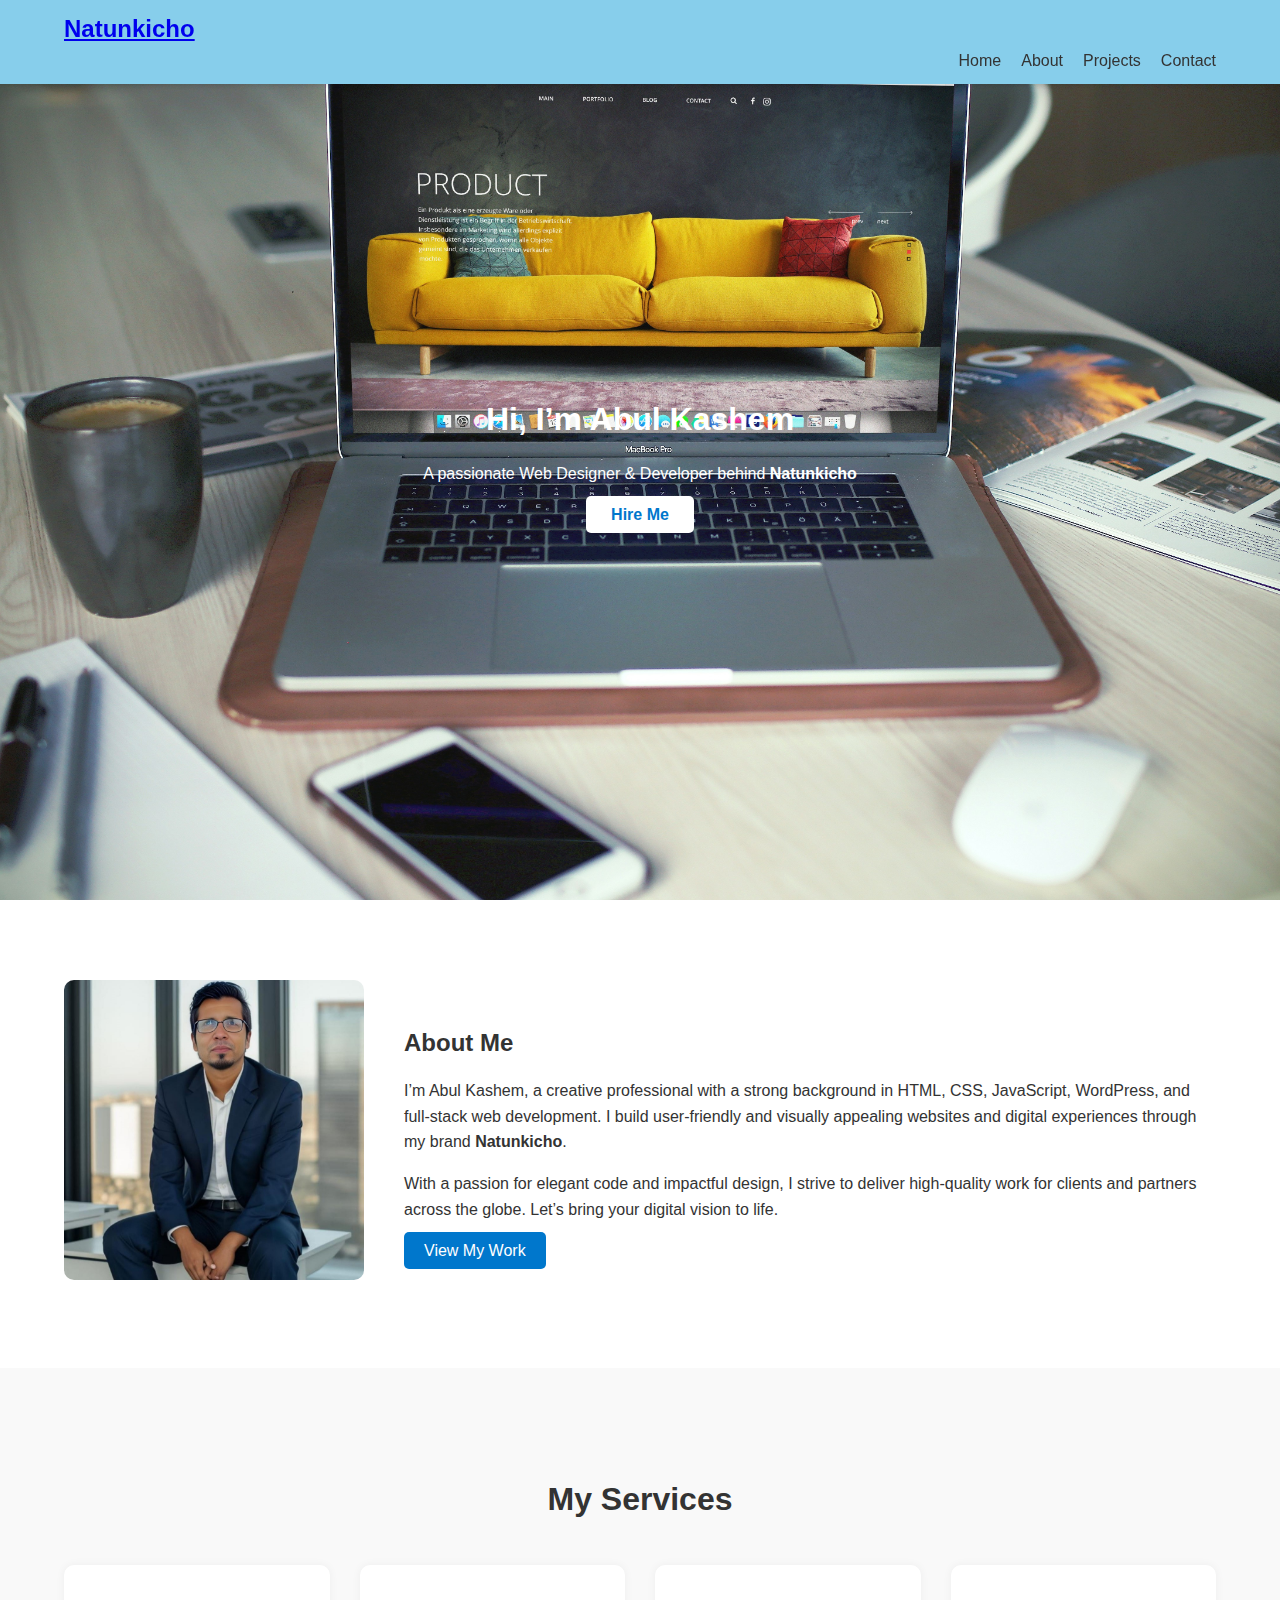
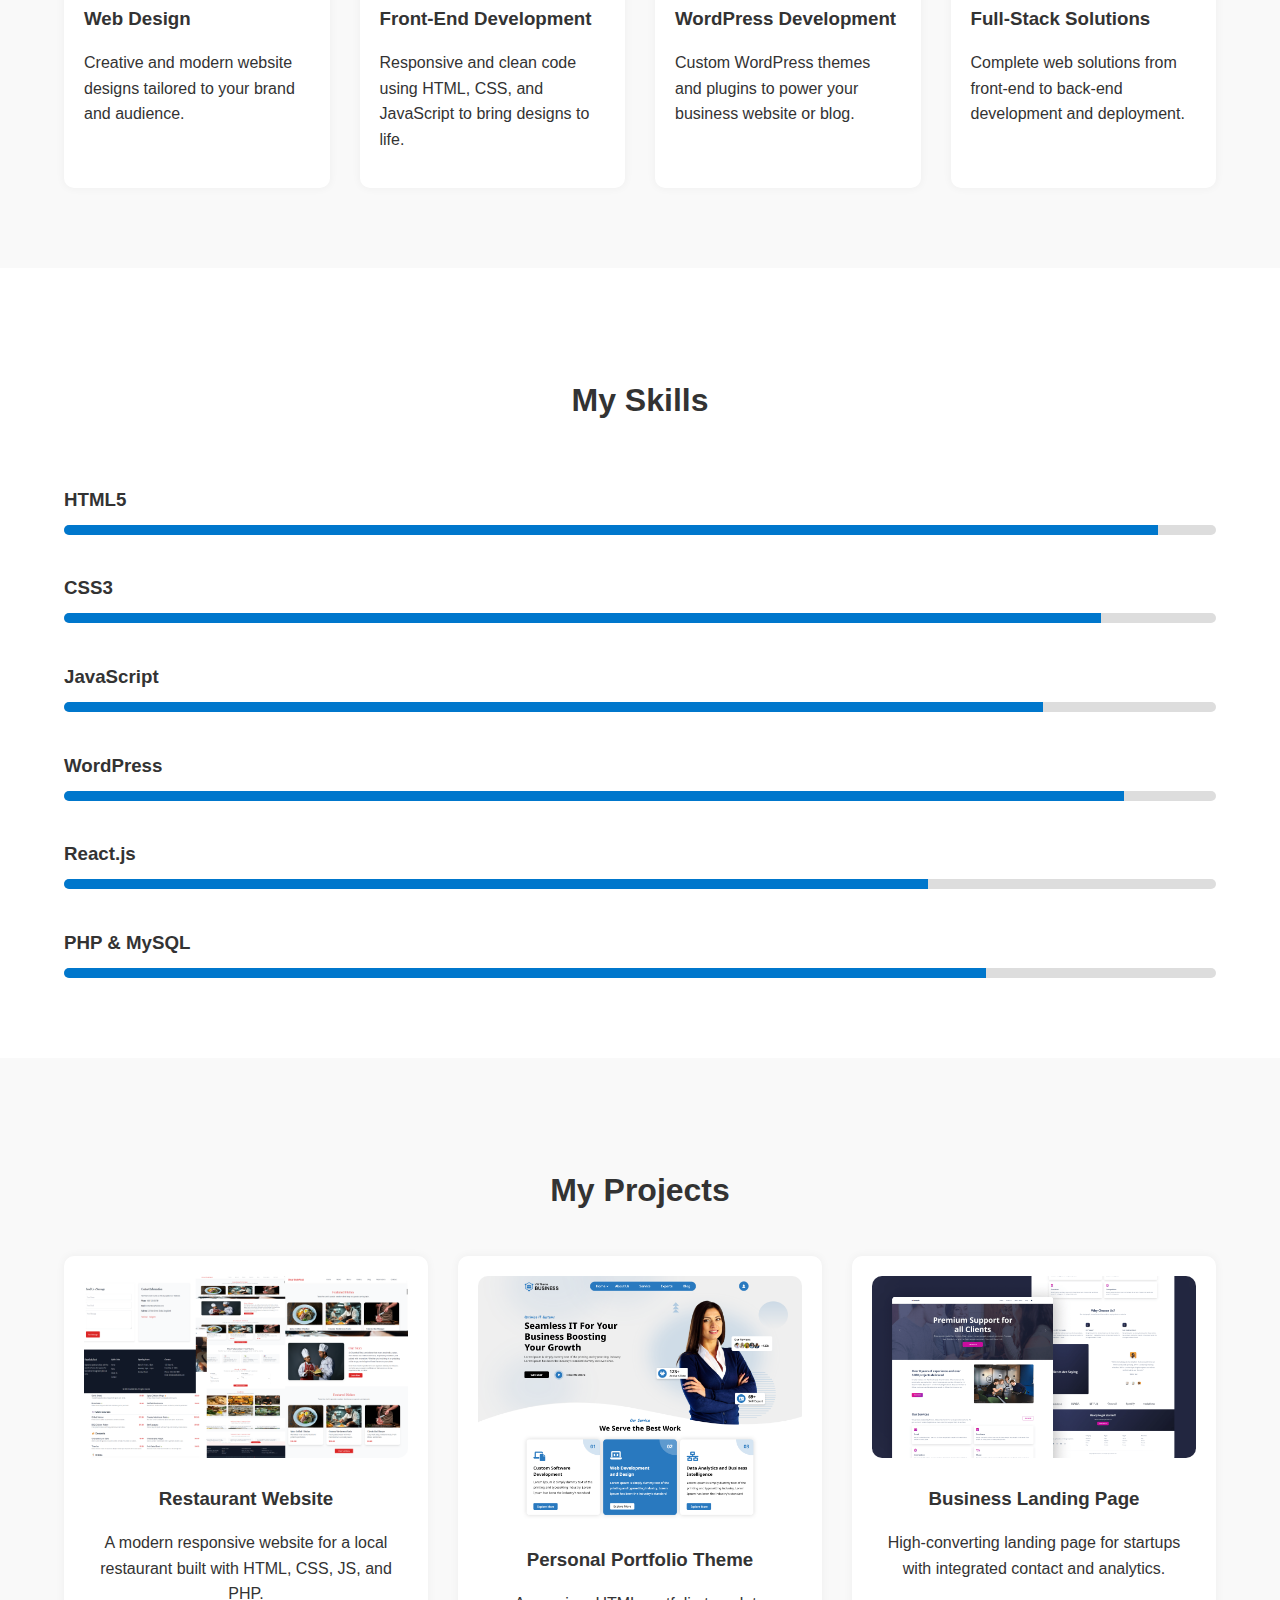
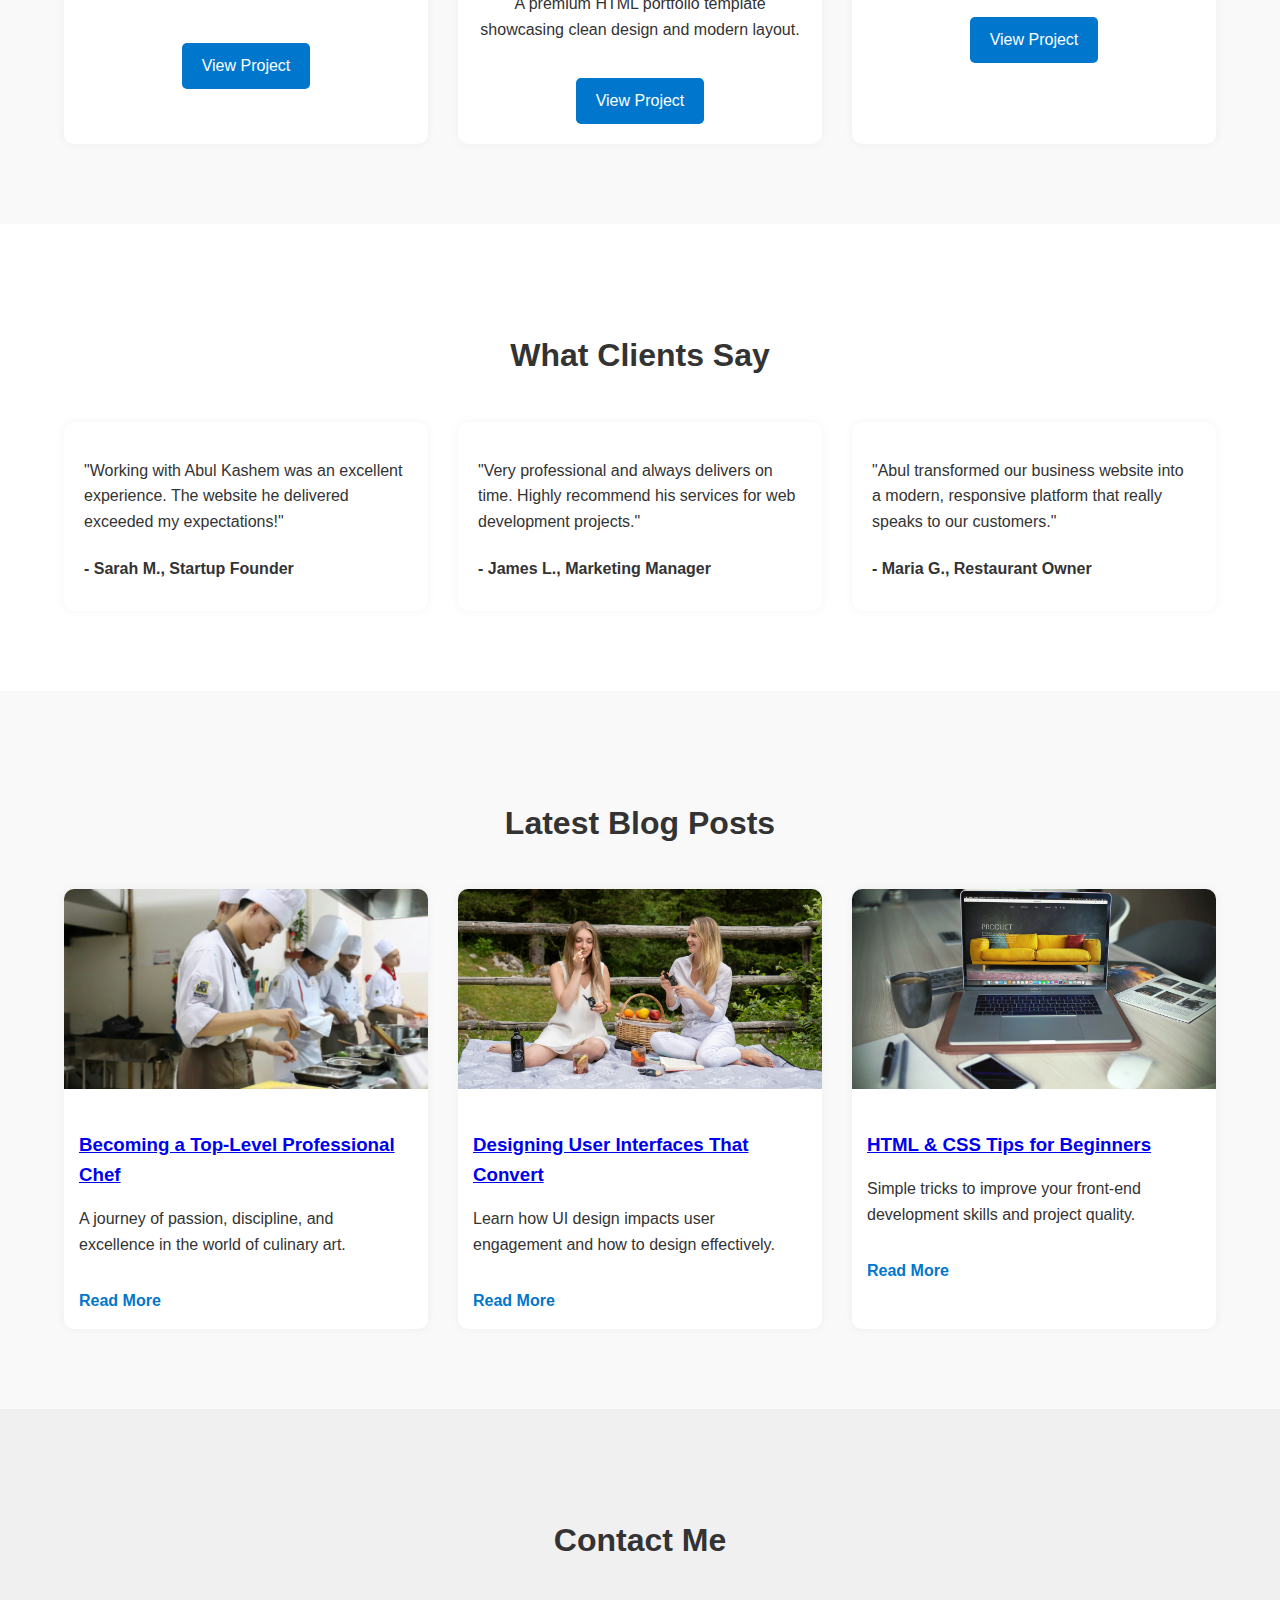
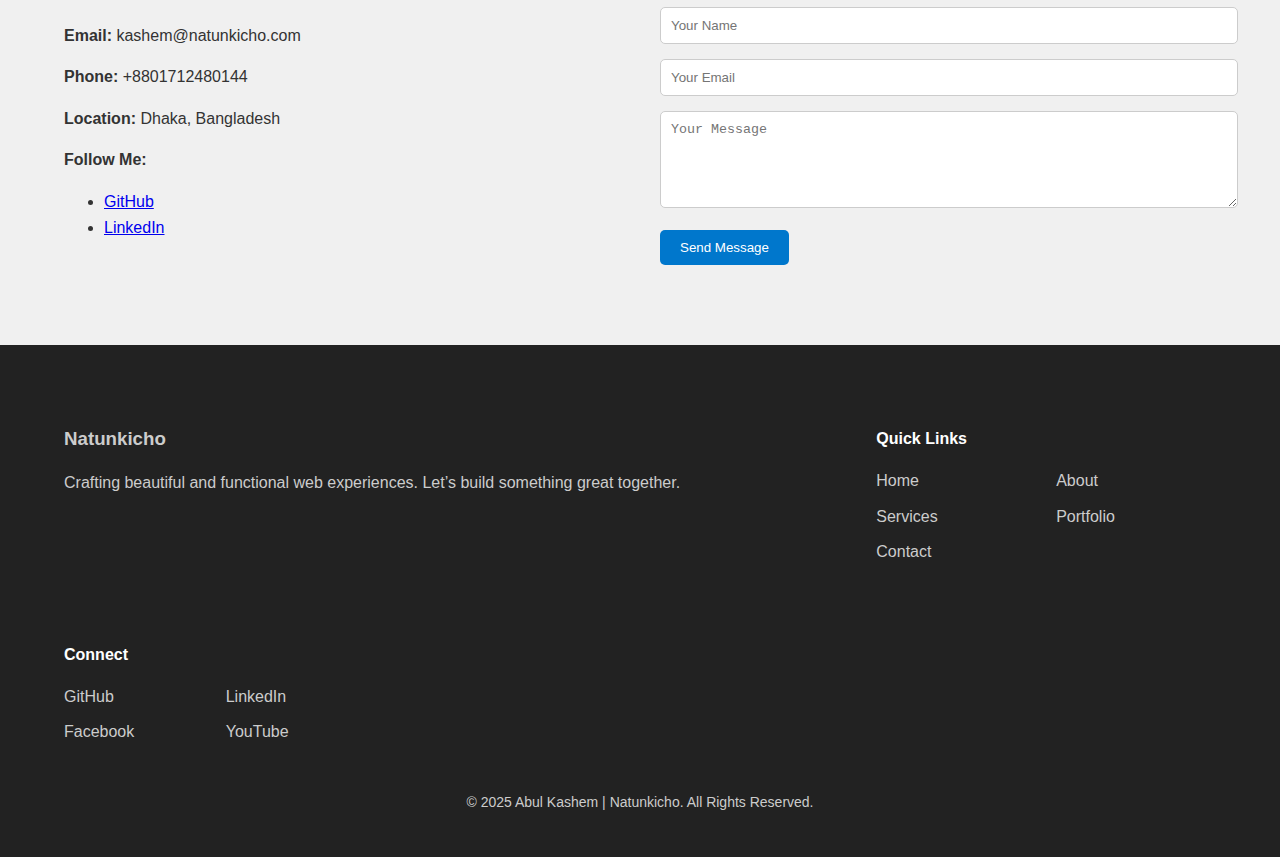
<file: index.html>
<!DOCTYPE html>
<html lang="en">
<head>
  <meta charset="UTF-8">
  <meta name="viewport" content="width=device-width, initial-scale=1.0">
  <title>Abul Kashem | Natunkicho Portfolio</title>
  <link rel="stylesheet" href="assets/css/style.css">
   <link rel="stylesheet" href="style.css">
  <link href="https://fonts.googleapis.com/css2?family=Poppins:wght@400;600&display=swap" rel="stylesheet">

</head>
<body>
   <!-- Header -->
  <header class="site-header">
    <div class="container">
    <!-- Logo -->
    <div class="logo">
      <a href="https://natunkicho.com" target="_blank">Natunkicho</a>
    </div>

    <!-- Navigation -->
    <nav class="navbar">
      <ul class="nav-links" id="navLinks">
        <li><a href="#home">Home</a></li>
        <li><a href="#about">About</a></li>
        <li><a href="#projects">Projects</a></li>
        <li><a href="#contact">Contact</a></li>
      </ul>
      <div class="hamburger" id="hamburger">
        <span></span>
        <span></span>
        <span></span>
      </div>
    </nav>

    </div>
  </header>

  <!-- Hero Section -->
  <section class="hero" id="home" style="background-image: url('images/heroimage.jpg'); background-size: cover; background-position: center;">
    <div class="container">
      <h1>Hi, I’m Abul Kashem</h1>
      <p>A passionate Web Designer & Developer behind <strong>Natunkicho</strong></p>
      <a href="https://www.freelancer.com/u/kashembhai" class="btn-primary" target="_blank">Hire Me</a>
    </div>
  </section>
  </section>
<!-- About Section -->
  <section class="about" id="about">
    <div class="container about-content">
      <div class="about-image">
        <img src="images/Kashem.jpg" alt="Abul Kashem">
      </div>
      <div class="about-text">
        <h2>About Me</h2>
        <p>I’m Abul Kashem, a creative professional with a strong background in HTML, CSS, JavaScript, WordPress, and full-stack web development. I build user-friendly and visually appealing websites and digital experiences through my brand <strong>Natunkicho</strong>.</p>
        <p>With a passion for elegant code and impactful design, I strive to deliver high-quality work for clients and partners across the globe. Let’s bring your digital vision to life.</p>
        <a href="#portfolio" class="btn-secondary">View My Work</a>
      </div>
    </div>
  </section>
    <!-- Services Section -->
  <section class="services" id="services">
    <div class="container">
      <h2 class="section-title">My Services</h2>
      <div class="services-list">
        <div class="service-item">
          <h3>Web Design</h3>
          <p>Creative and modern website designs tailored to your brand and audience.</p>
        </div>
        <div class="service-item">
          <h3>Front-End Development</h3>
          <p>Responsive and clean code using HTML, CSS, and JavaScript to bring designs to life.</p>
        </div>
        <div class="service-item">
          <h3>WordPress Development</h3>
          <p>Custom WordPress themes and plugins to power your business website or blog.</p>
        </div>
        <div class="service-item">
          <h3>Full-Stack Solutions</h3>
          <p>Complete web solutions from front-end to back-end development and deployment.</p>
        </div>
      </div>
    </div>
  </section>
    
<!-- Skills Section -->
<section class="skills" id="skills">
  <div class="container">
    <h2 class="section-title">My Skills</h2>
    <div class="skills-list">
      <div class="skill-item">
        <h3>HTML5</h3>
        <div class="skill-bar"><span style="width: 95%"></span></div>
      </div>
      <div class="skill-item">
        <h3>CSS3</h3>
        <div class="skill-bar"><span style="width: 90%"></span></div>
      </div>
      <div class="skill-item">
        <h3>JavaScript</h3>
        <div class="skill-bar"><span style="width: 85%"></span></div>
      </div>
      <div class="skill-item">
        <h3>WordPress</h3>
        <div class="skill-bar"><span style="width: 92%"></span></div>
      </div>
      <div class="skill-item">
        <h3>React.js</h3>
        <div class="skill-bar"><span style="width: 75%"></span></div>
      </div>
      <div class="skill-item">
        <h3>PHP & MySQL</h3>
        <div class="skill-bar"><span style="width: 80%"></span></div>
      </div>
    </div>
  </div>
</section>
    <!-- Portfolio Section -->
<section class="portfolio" id="portfolio">
  <div class="container">
    <h2 class="section-title">My Projects</h2>
    <div class="portfolio-grid">
      <div class="portfolio-item">
        <img src="images/resturant-site.png" alt="Restaurant Website">
        <h3>Restaurant Website</h3>
        <p>A modern responsive website for a local restaurant built with HTML, CSS, JS, and PHP.</p>
       <a href="https://kashem25.github.io/onathokrest-demo" class="btn-secondary" target="_blank">View Project</a>

      </div>
      <div class="portfolio-item">
        <img src="images/personal.webp" alt="Portfolio Theme">
        <h3>Personal Portfolio Theme</h3>
        <p>A premium HTML portfolio template showcasing clean design and modern layout.</p>
        <a href="#" class="btn-secondary">View Project</a>
      </div>
      <div class="portfolio-item">
        <img src="images/business-pag.png" alt="Business Landing Page">
        <h3>Business Landing Page</h3>
        <p>High-converting landing page for startups with integrated contact and analytics.</p>
        <a href="https://www.restaurantconsultant.xyz" class="btn-secondary" target="_blank">View Project</a>
      </div>
    </div>
  </div>
</section>

  <!-- Testimonials Section -->
<section class="testimonials" id="testimonials">
  <div class="container">
    <h2 class="section-title">What Clients Say</h2>
    <div class="testimonials-grid">

      <div class="testimonial-item">
        <p>"Working with Abul Kashem was an excellent experience. The website he delivered exceeded my expectations!"</p>
        <h4>- Sarah M., Startup Founder</h4>
      </div>

      <div class="testimonial-item">
        <p>"Very professional and always delivers on time. Highly recommend his services for web development projects."</p>
        <h4>- James L., Marketing Manager</h4>
      </div>

      <div class="testimonial-item">
        <p>"Abul transformed our business website into a modern, responsive platform that really speaks to our customers."</p>
        <h4>- Maria G., Restaurant Owner</h4>
      </div>

    </div>
  </div>
</section>

  <!-- Blog Section -->
<section class="blog" id="blog">
  <div class="container">
    <h2 class="section-title">Latest Blog Posts</h2>
    <div class="blog-grid">

      <div class="blog-post">
        <img src="images/A senior chef.jpg" alt="Blog post 1">
        <div class="post-content">
          <h3><a href="https://www.restaurantconsultant.xyz" target="_blank">Becoming a Top-Level Professional Chef</a></h3>
          <p>A journey of passion, discipline, and excellence in the world of culinary art.</p>
          <a href="https://www.restaurantconsultant.xyz/2025/04/how-to-become-top-level-professional.html" class="read-more" target="_blank">Read More</a>
        </div>
      </div>

      <div class="blog-post">
        <img src="images/interface.jpg" alt="Blog post 2">
        <div class="post-content">
          <h3><a href="https://www.restaurantconsultant.xyz/" target="_blank">Designing User Interfaces That Convert</a></h3>
          <p>Learn how UI design impacts user engagement and how to design effectively.</p>
          <a href="https://www.restaurantconsultant.xyz/2025/04/how-to-become-top-level-professional.html" class="read-more" target="_blank">Read More</a>
        </div>
      </div>

      <div class="blog-post">
        <img src="images/heroimage.jpg" alt="Blog post 3">
        <div class="post-content">
          <h3><a href="https://www.restaurantconsultant.xyz/" target="_blank">HTML & CSS Tips for Beginners</a></h3>
          <p>Simple tricks to improve your front-end development skills and project quality.</p>
          <a href="https://www.restaurantconsultant.xyz/" class="read-more" target="_blank">Read More</a>
        </div>
      </div>

    </div>
  </div>
</section>


  <!-- Contact Section -->
<section class="contact" id="contact">
  <div class="container">
    <h2 class="section-title">Contact Me</h2>
    <div class="contact-wrapper">
      
      <!-- Contact Info -->
      <div class="contact-info">
        <p><strong>Email:</strong> kashem@natunkicho.com</p>
        <p><strong>Phone:</strong> +8801712480144</p>
        <p><strong>Location:</strong> Dhaka, Bangladesh</p>
        <p><strong>Follow Me:</strong></p>
        <ul class="social-links">
          <li><a href="https://github.com/kashem25" target="_blank">GitHub</a></li>
          <li><a href="https://www.linkedin.com/in/chef-abul-kashem" target="_blank">LinkedIn</a></li>
        </ul>
      </div>
  
      <!-- Contact Form -->
<div class="contact-form">
  <form action="https://formspree.io/f/mjkyzjre" id="contact-form" method="POST">
    <input type="text" name="name" placeholder="Your Name" required>
    <input type="email" name="email" placeholder="Your Email" required>
    <textarea name="message" rows="5" placeholder="Your Message" required></textarea>
    <button type="submit" class="btn-primary">Send Message</button>
  </form>

  <div id="thank-you-message" style="display: none; margin-top: 20px; color: green;">
    <p>Thank you! Your message has been successfully sent.<br />
      I will contact you very soon.</p>
  </div>
</div>
      
    </div>
  </div>
</section>


  <!-- Footer -->
<footer class="footer">
  <div class="container footer-content">

    <!-- Footer Columns -->
    <div class="footer-columns">
      
      <!-- Brand Info -->
      <div class="footer-col">
        <h3>Natunkicho</h3>
        <p>Crafting beautiful and functional web experiences. Let’s build something great together.</p>
      </div>

      <!-- Quick Links -->
      <div class="footer-col">
        <h4>Quick Links</h4>
        <ul>
          <li><a href="#home">Home</a></li>
          <li><a href="#about">About</a></li>
          <li><a href="#services">Services</a></li>
          <li><a href="#portfolio">Portfolio</a></li>
          <li><a href="#contact">Contact</a></li>
        </ul>
      </div>

      <!-- Social Links -->
      <div class="footer-col">
        <h4>Connect</h4>
        <ul class="social-links">
          <li><a href="https://github.com/natunkicho" target="_blank">GitHub</a></li>
          <li><a href="https://linkedin.com/in/chef-abul-kashem" target="_blank">LinkedIn</a></li>
          <li><a href="#">Facebook</a></li>
          <li><a href="#">YouTube</a></li>
        </ul>
      </div>
    </div>

    <!-- Footer Bottom -->
    <div class="footer-bottom">
      <p>&copy; 2025 Abul Kashem | Natunkicho. All Rights Reserved.</p>
    </div>

  </div>
</footer>
<script>
  document.getElementById("contact-form").addEventListener("submit", function (e) {
    e.preventDefault(); // Prevent default form submit

    const form = e.target;
    const formData = new FormData(form);

    fetch(form.action, {
      method: "POST",
      body: formData,
      headers: {
        'Accept': 'application/json'
      }
    }).then(response => {
      if (response.ok) {
        form.reset();
        document.getElementById("thank-you-message").style.display = "block";
      } else {
        alert("Oops! There was a problem submitting your form.");
      }
    }).catch(error => {
      alert("Something went wrong. Please try again later.");
    });
  });
</script>
  
<script>
  const hamburger = document.getElementById('hamburger');
  const navLinks = document.getElementById('navLinks');

  hamburger.addEventListener('click', () => {
    navLinks.classList.toggle('active');
  });
</script>

<script>
  const hamburger = document.getElementById('hamburger');
  const navLinks = document.getElementById('navLinks');

  hamburger.addEventListener('click', () => {
    navLinks.classList.toggle('active');
  });
</script>



</body>
</html>
</file>
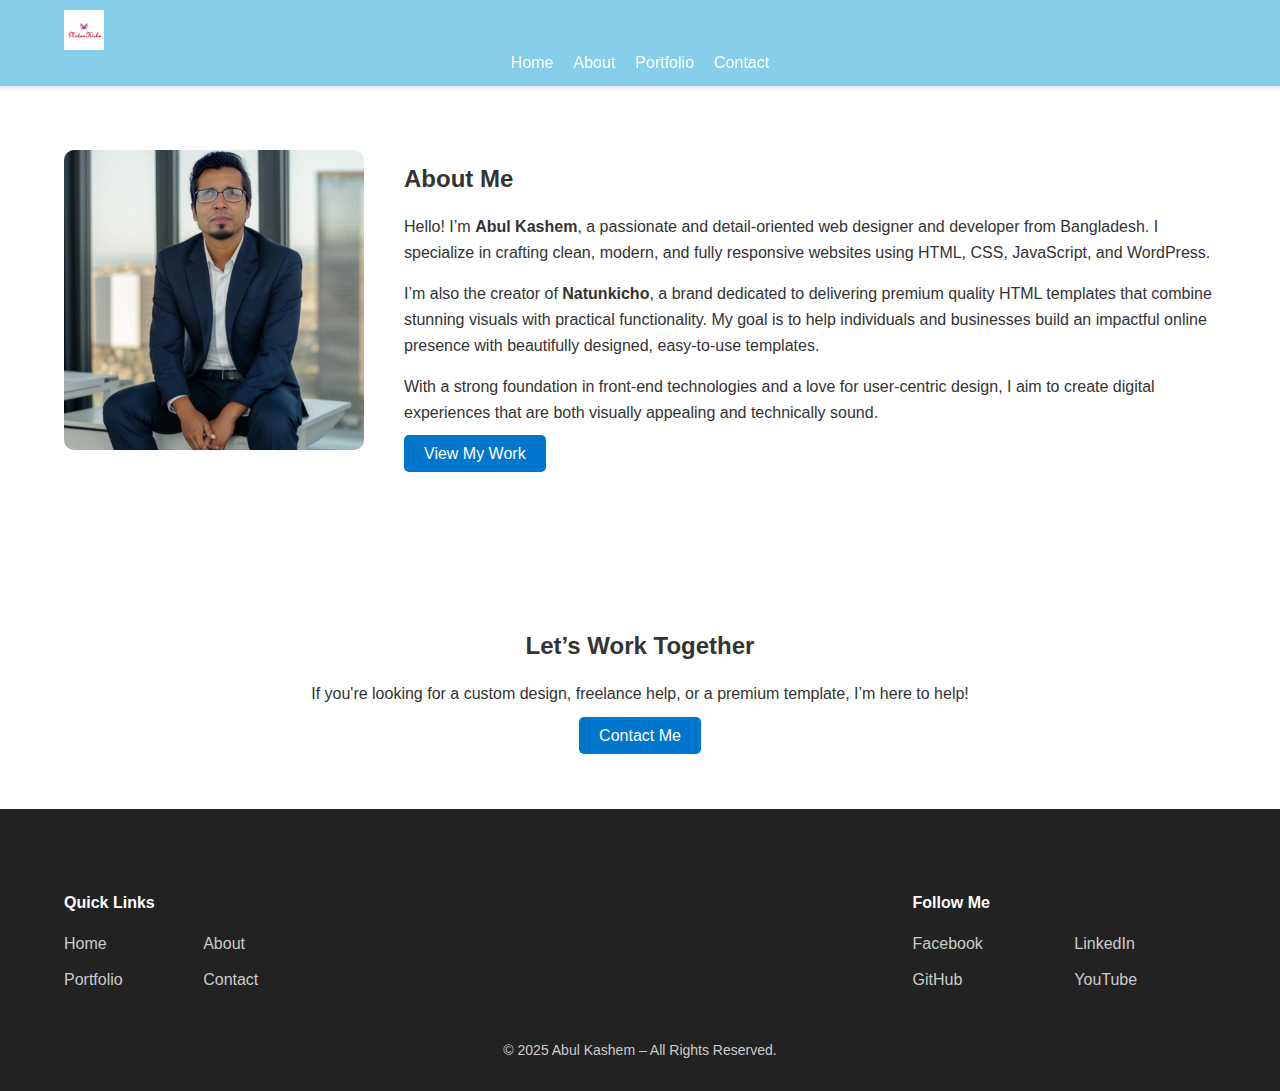
<file: myblog.html>
<!DOCTYPE html>
<html lang="en">
<head>
  <meta charset="UTF-8" />
  <meta name="viewport" content="width=device-width, initial-scale=1.0"/>
  <title>About Me – Abul Kashem</title>
  <link rel="stylesheet" href="assets/css/style.css" />
</head>
<body>

  <!-- Header -->
  <header class="site-header">
    <div class="container nav">
      <div class="logo">
  <a href="index.html">
    <img src="images/Log.jpg" alt="Natunkicho Logo" class="logo-img">
  </a>
</div>

      <nav class="nav">
        <ul>
          <li><a href="index.html">Home</a></li>
          <li><a href="about.html">About</a></li>
          <li><a href="portfolio.html">Portfolio</a></li>
          <li><a href="contact.html">Contact</a></li>
        </ul>
      </nav>
    </div>
  </header>

  <!-- Spacer for fixed nav -->
  <div style="height: 60px;"></div>

  <!-- About Section -->
  <section class="about">
    <div class="container about-content">
      <div class="about-image">
        <img src="images/Kashem.jpg" alt="Abul Kashem">
      </div>
      <div class="about-text">
        <h2>About Me</h2>
        <p>
          Hello! I’m <strong>Abul Kashem</strong>, a passionate and detail-oriented web designer and developer from Bangladesh. I specialize in crafting clean, modern, and fully responsive websites using HTML, CSS, JavaScript, and WordPress.
        </p>
        <p>
          I’m also the creator of <strong>Natunkicho</strong>, a brand dedicated to delivering premium quality HTML templates that combine stunning visuals with practical functionality. My goal is to help individuals and businesses build an impactful online presence with beautifully designed, easy-to-use templates.
        </p>
        <p>
          With a strong foundation in front-end technologies and a love for user-centric design, I aim to create digital experiences that are both visually appealing and technically sound.
        </p>
        <a href="portfolio.html" class="btn-secondary">View My Work</a>
      </div>
    </div>
  </section>

  <!-- Call to Action -->
  <section class="cta">
    <div class="container" style="text-align:center; padding: 60px 0;">
      <h2>Let’s Work Together</h2>
      <p>If you're looking for a custom design, freelance help, or a premium template, I’m here to help!</p>
      <a href="contact.html" class="btn-primary">Contact Me</a>
    </div>
  </section>

  <!-- Footer -->
  <footer class="footer">
    <div class="container footer-columns">
      <div class="footer-col">
        <h4>Quick Links</h4>
        <ul>
          <li><a href="index.html">Home</a></li>
          <li><a href="about.html">About</a></li>
          <li><a href="portfolio.html">Portfolio</a></li>
          <li><a href="contact.html">Contact</a></li>
        </ul>
      </div>
      <div class="footer-col">
        <h4>Follow Me</h4>
        <ul>
          <li><a href="#">Facebook</a></li>
          <li><a href="#">LinkedIn</a></li>
          <li><a href="#">GitHub</a></li>
          <li><a href="#">YouTube</a></li>
        </ul>
      </div>
    </div>
    <div class="footer-bottom">
      &copy; 2025 Abul Kashem – All Rights Reserved.
    </div>
  </footer>

</body>
</html>
</file>
<file: assets/css/style.css>
/* Global Styles */
body {
  margin: 0;
  font-family: 'Segoe UI', Tahoma, Geneva, Verdana, sans-serif;
  line-height: 1.6;
  background-color: #fff;
  color: #333;
}

.container {
  width: 90%;
  max-width: 1200px;
  margin: 0 auto;
}

h1, h2, h3, h4 {
  margin-bottom: 10px;
  font-weight: 600;
}

.section-title {
  text-align: center;
  margin-bottom: 40px;
  font-size: 2em;
}

/* Header */
.site-header {
  background-color: skyblue;
  padding: 10px 0;
  position: fixed;
  width: 100%;
  top: 0;
  z-index: 1000;
  box-shadow: 0 2px 4px rgba(0,0,0,0.1);
}

.logo {
  font-size: 24px;
  font-weight: bold;
}
.logo-img {
  height: 40px;
  width: auto;
  display: block;
}


.nav ul {
  display: flex;
  list-style: none;
  justify-content: center;
  gap: 20px;
  margin: 0;
  padding: 0;
}

.nav a {
  text-decoration: none;
  color: #fff;
  font-weight: 500;
}

.nav a:hover {
  text-decoration: underline;
}

/* Hero */
.hero {
  height: 100vh;
  display: flex;
  align-items: center;
  justify-content: center;
  color: white;
  text-align: center;
  background-size: cover;
  background-position: center;
  position: relative;
}

.hero .btn-primary {
  background-color: #fff;
  color: #0077cc;
  padding: 10px 25px;
  border: none;
  border-radius: 5px;
  text-decoration: none;
  font-weight: bold;
  margin-top: 20px;
}

/* About */
.about {
  padding: 80px 0;
}

.about-content {
  display: flex;
  flex-wrap: wrap;
  gap: 40px;
  align-items: center;
}

.about-image img {
  width: 300px;
  height: 300px;
  object-fit: cover;
  border-radius: 10px;
}

.about-text {
  flex: 1;
}

.btn-secondary {
  background-color: #0077cc;
  color: #fff;
  padding: 10px 20px;
  border-radius: 5px;
  text-decoration: none;
}

/* Services */
.services {
  padding: 80px 0;
  background-color: #f9f9f9;
}

.services-list {
  display: grid;
  grid-template-columns: repeat(auto-fit, minmax(250px, 1fr));
  gap: 30px;
}

.service-item {
  background: white;
  padding: 20px;
  border-radius: 10px;
  box-shadow: 0 0 10px rgba(0,0,0,0.05);
  transition: 0.3s ease;
}

.service-item:hover {
  transform: translateY(-5px);
  box-shadow: 0 10px 20px rgba(0,0,0,0.1);
}

/* Skills */
.skills {
  padding: 80px 0;
}

.skills-list {
  display: grid;
  gap: 20px;
}

.skill-bar {
  background: #ddd;
  border-radius: 20px;
  overflow: hidden;
}

.skill-bar span {
  display: block;
  height: 10px;
  background-color: #0077cc;
}

/* Portfolio */
.portfolio {
  padding: 80px 0;
  background-color: #f9f9f9;
}

.portfolio-grid {
  display: grid;
  grid-template-columns: repeat(auto-fit, minmax(280px, 1fr));
  gap: 30px;
}

.portfolio-item {
  background: #fff;
  padding: 20px;
  border-radius: 10px;
  text-align: center;
  box-shadow: 0 0 10px rgba(0,0,0,0.05);
}

.portfolio-item img {
  max-width: 100%;
  border-radius: 10px;
}

.portfolio-item .btn-secondary {
  margin-top: 20px;
  display: inline-block;
}

/* Testimonials */
.testimonials {
  padding: 80px 0;
}

.testimonials-grid {
  display: grid;
  grid-template-columns: repeat(auto-fit, minmax(280px, 1fr));
  gap: 30px;
}

.testimonial-item {
  background: white;
  padding: 20px;
  border-radius: 10px;
  box-shadow: 0 0 10px rgba(0,0,0,0.05);
  transition: 0.3s ease;
}

.testimonial-item:hover {
  transform: translateY(-5px);
  box-shadow: 0 10px 20px rgba(0,0,0,0.1);
}

/* Blog */
.blog {
  padding: 80px 0;
  background-color: #f9f9f9;
}

.blog-grid {
  display: grid;
  grid-template-columns: repeat(auto-fit, minmax(280px, 1fr));
  gap: 30px;
}

.blog-post {
  background: white;
  border-radius: 10px;
  overflow: hidden;
  box-shadow: 0 0 10px rgba(0,0,0,0.05);
}

.blog-post img {
  width: 100%;
  height: 200px;
  object-fit: cover;
}

.post-content {
  padding: 15px;
}

.read-more {
  display: inline-block;
  margin-top: 15px;
  color: #0077cc;
  font-weight: bold;
  text-decoration: none;
}

/* Contact */
.contact {
  padding: 80px 0;
  background-color: #f0f0f0;
}

.contact-wrapper {
  display: flex;
  flex-wrap: wrap;
  gap: 40px;
}

.contact-info {
  flex: 1;
}

.contact-form {
  flex: 1;
}

.contact-form input,
.contact-form textarea {
  width: 100%;
  margin-bottom: 15px;
  padding: 10px;
  border: 1px solid #ccc;
  border-radius: 5px;
}

.btn-primary {
  background-color: #0077cc;
  color: #fff;
  padding: 10px 20px;
  border-radius: 5px;
  text-decoration: none;
  border: none;
  cursor: pointer;
}

/* Footer */
.footer {
  background-color: #222;
  color: #ccc;
  padding: 60px 0 30px;
}

.footer-columns {
  display: flex;
  flex-wrap: wrap;
  justify-content: space-between;
  gap: 40px;
}

.footer-col h4 {
  margin-bottom: 15px;
  color: #fff;
}

.footer-col ul {
  list-style: none;
  padding: 0;
  display: flex;
  flex-wrap: wrap;
  gap: 10px 20px;
}

.footer-col ul li {
  flex: 1 1 45%;
}

.footer-bottom {
  text-align: center;
  margin-top: 30px;
  font-size: 14px;
}

.footer a {
  color: #ccc;
  text-decoration: none;
}

.footer a:hover {
  text-decoration: underline;
}
</file>
<file: style.css>
/* Global Styles */
body {
  margin: 0;
  font-family: 'Segoe UI', Tahoma, Geneva, Verdana, sans-serif;
  line-height: 1.6;
  background-color: #fff;
  color: #333;
}

.container {
  width: 90%;
  max-width: 1200px;
  margin: 0 auto;
}

h1, h2, h3, h4 {
  margin-bottom: 10px;
  font-weight: 600;
}

.section-title {
  text-align: center;
  margin-bottom: 40px;
  font-size: 2em;
}

/* Header */
.site-header {
  background-color: skyblue;
  padding: 10px 0;
  position: fixed;
  width: 100%;
  top: 0;
  z-index: 1000;
  box-shadow: 0 2px 4px rgba(0,0,0,0.1);
}

.logo {
  font-size: 24px;
  font-weight: bold;
  text-decoration: none;
}
.logo-img {
  height: 40px;
  width: auto;
  display: block;
}

/* Base styles for the navigation */
.navbar {
  display: flex;
  align-items: center;
  justify-content: flex-end;
}

.nav-links {
  list-style: none;
  display: flex;
  gap: 20px;
  margin: 0;
  padding: 0;
}

.nav-links li a {
  text-decoration: none;
  color: #333;
  font-weight: 500;
}

/* Hamburger styles */
.hamburger {
  display: none;
  flex-direction: column;
  cursor: pointer;
  margin-left: 20px;
}

.hamburger span {
  height: 3px;
  width: 25px;
  background-color: #333;
  margin: 4px 0;
  border-radius: 2px;
}

/* Responsive nav */
@media (max-width: 768px) {
  .navbar {
    position: relative;
  }

  .nav-links {
    display: none;
    position: absolute;
    top: 60px;
    right: 0;
    flex-direction: column;
    background-color: #fff;
    border: 1px solid #ddd;
    padding: 15px 20px;
    box-shadow: 0 8px 16px rgba(0,0,0,0.1);
    z-index: 1000;
  }

  .nav-links.active {
    display: flex;
  }

  .hamburger {
    display: flex;
  }
}


/* Hero */
.hero {
  height: 100vh;
  display: flex;
  align-items: center;
  justify-content: center;
  color: white;
  text-align: center;
  background-size: cover;
  background-position: center;
  position: relative;
}

.hero .btn-primary {
  background-color: #fff;
  color: #0077cc;
  padding: 10px 25px;
  border: none;
  border-radius: 5px;
  text-decoration: none;
  font-weight: bold;
  margin-top: 20px;
}

/* About */
.about {
  padding: 80px 0;
}

.about-content {
  display: flex;
  flex-wrap: wrap;
  gap: 40px;
  align-items: center;
}

.about-image img {
  width: 300px;
  height: 300px;
  object-fit: cover;
  border-radius: 10px;
}

.about-text {
  flex: 1;
}

.btn-secondary {
  background-color: #0077cc;
  color: #fff;
  padding: 10px 20px;
  border-radius: 5px;
  text-decoration: none;
}

/* Services */
.services {
  padding: 80px 0;
  background-color: #f9f9f9;
}

.services-list {
  display: grid;
  grid-template-columns: repeat(auto-fit, minmax(250px, 1fr));
  gap: 30px;
}

.service-item {
  background: white;
  padding: 20px;
  border-radius: 10px;
  box-shadow: 0 0 10px rgba(0,0,0,0.05);
  transition: 0.3s ease;
}

.service-item:hover {
  transform: translateY(-5px);
  box-shadow: 0 10px 20px rgba(0,0,0,0.1);
}

/* Skills */
.skills {
  padding: 80px 0;
}

.skills-list {
  display: grid;
  gap: 20px;
}

.skill-bar {
  background: #ddd;
  border-radius: 20px;
  overflow: hidden;
}

.skill-bar span {
  display: block;
  height: 10px;
  background-color: #0077cc;
}

/* Portfolio */
.portfolio {
  padding: 80px 0;
  background-color: #f9f9f9;
}

.portfolio-grid {
  display: grid;
  grid-template-columns: repeat(auto-fit, minmax(280px, 1fr));
  gap: 30px;
}

.portfolio-item {
  background: #fff;
  padding: 20px;
  border-radius: 10px;
  text-align: center;
  box-shadow: 0 0 10px rgba(0,0,0,0.05);
}

.portfolio-item img {
  max-width: 100%;
  border-radius: 10px;
}

.portfolio-item .btn-secondary {
  margin-top: 20px;
  display: inline-block;
}

/* Testimonials */
.testimonials {
  padding: 80px 0;
}

.testimonials-grid {
  display: grid;
  grid-template-columns: repeat(auto-fit, minmax(280px, 1fr));
  gap: 30px;
}

.testimonial-item {
  background: white;
  padding: 20px;
  border-radius: 10px;
  box-shadow: 0 0 10px rgba(0,0,0,0.05);
  transition: 0.3s ease;
}

.testimonial-item:hover {
  transform: translateY(-5px);
  box-shadow: 0 10px 20px rgba(0,0,0,0.1);
}

/* Blog */
.blog {
  padding: 80px 0;
  background-color: #f9f9f9;
}

.blog-grid {
  display: grid;
  grid-template-columns: repeat(auto-fit, minmax(280px, 1fr));
  gap: 30px;
}

.blog-post {
  background: white;
  border-radius: 10px;
  overflow: hidden;
  box-shadow: 0 0 10px rgba(0,0,0,0.05);
}

.blog-post img {
  width: 100%;
  height: 200px;
  object-fit: cover;
}

.post-content {
  padding: 15px;
}
.read-more {
  display: inline-block;
  margin-top: 15px;
  color: #0077cc;
  font-weight: bold;
  text-decoration: none;
}
  #thank-you-message {
    display: none;
    text-align: center;
    margin-top: 30px;
    color: #0d47a1;
    font-size: 18px;
  }
 
/* Contact */
.contact {
  padding: 80px 0;
  background-color: #f0f0f0;
}

.contact-wrapper {
  display: flex;
  flex-wrap: wrap;
  gap: 40px;
}

.contact-info {
  flex: 1;
}

.contact-form {
  flex: 1;
}

.contact-form input,
.contact-form textarea {
  width: 100%;
  margin-bottom: 15px;
  padding: 10px;
  border: 1px solid #ccc;
  border-radius: 5px;
}

.btn-primary {
  background-color: #0077cc;
  color: #fff;
  padding: 10px 20px;
  border-radius: 5px;
  text-decoration: none;
  border: none;
  cursor: pointer;
}

/* Footer */
.footer {
  background-color: #222;
  color: #ccc;
  padding: 60px 0 30px;
}

.footer-columns {
  display: flex;
  flex-wrap: wrap;
  justify-content: space-between;
  gap: 40px;
}

.footer-col h4 {
  margin-bottom: 15px;
  color: #fff;
}

.footer-col ul {
  list-style: none;
  padding: 0;
  display: flex;
  flex-wrap: wrap;
  gap: 10px 20px;
}

.footer-col ul li {
  flex: 1 1 45%;
}

.footer-bottom {
  text-align: center;
  margin-top: 30px;
  font-size: 14px;
}

.footer a {
  color: #ccc;
  text-decoration: none;
}

.footer a:hover {
  text-decoration: underline;
}

/* ——————————————— */
/* Responsive hamburger override */
/* ——————————————— */
@media screen and (max-width: 768px) {
  /* Hide the horizontal links by default */
  .nav ul {
    display: none !important;
  }

  /* Show when toggled */
  .nav ul.active {
    display: flex !important;
    flex-direction: column !important;
    align-items: center !important;
    background-color: #333 !important;
    padding: 10px !important;
    margin-top: 10px !important;
    border-radius: 6px !important;
  }

  /* Reveal the hamburger icon */
  .nav-toggle {
    display: block !important;
    position: absolute !important;
    top: 10px !important;
    right: 20px !important;
    font-size: 28px !important;
    cursor: pointer !important;
    color: #fff !important;
    background: none !important;
    border: none !important;
  }
}
</file>
